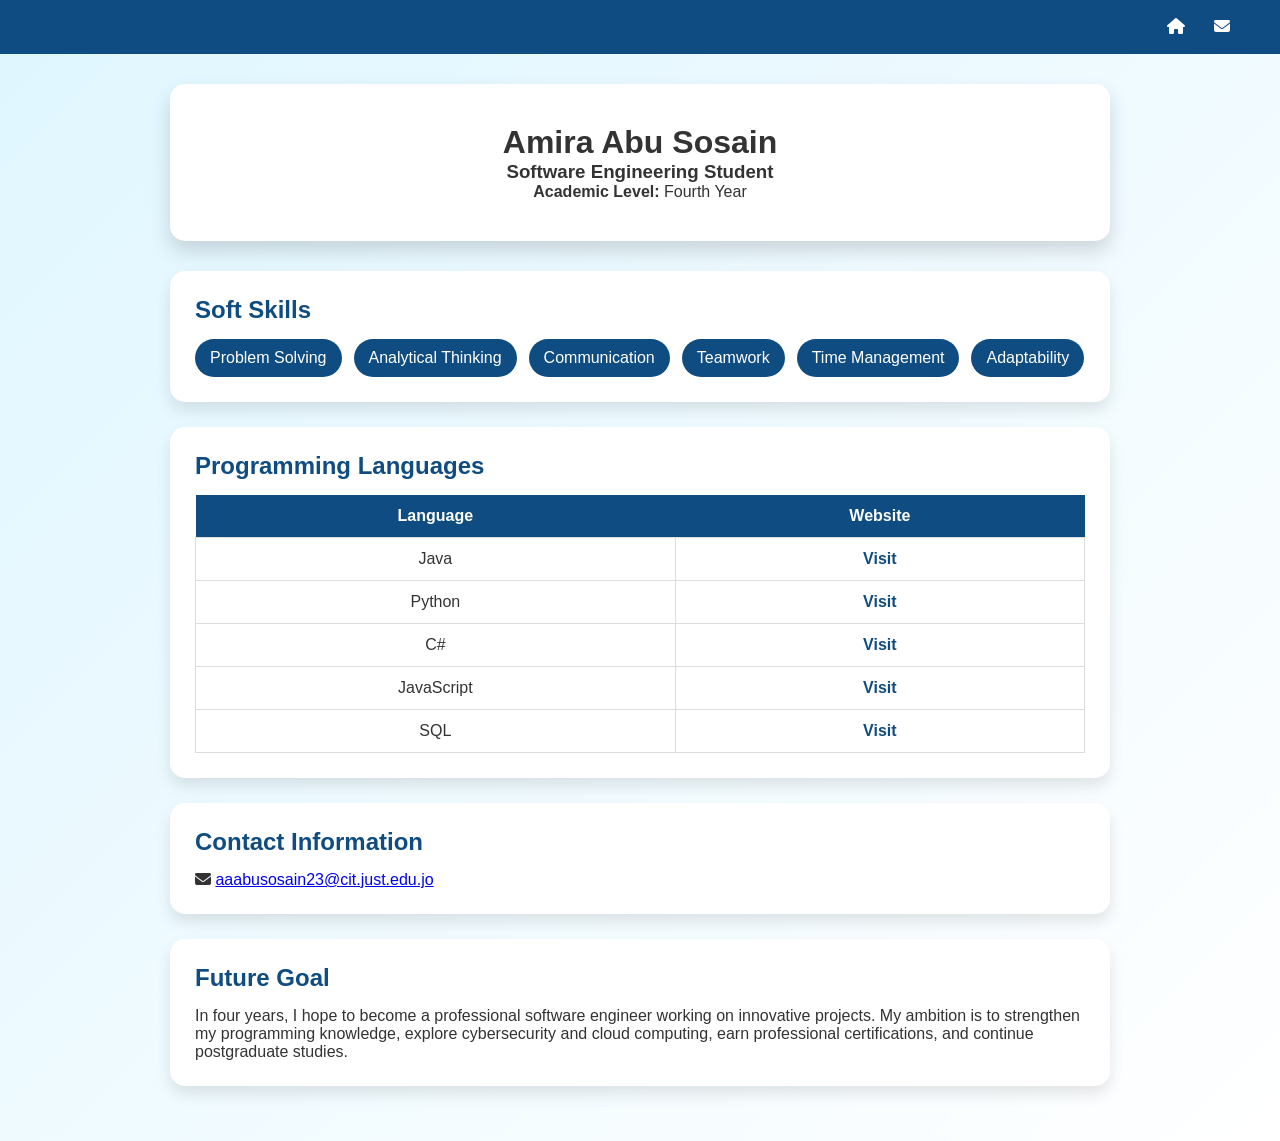
<file: index.html>
<!DOCTYPE html>
<html lang="en">
<head>
<meta charset="UTF-8">
<meta name="viewport" content="width=device-width, initial-scale=1.0">
<link rel="stylesheet" href="https://cdnjs.cloudflare.com/ajax/libs/font-awesome/6.5.0/css/all.min.css">
<title>Amira 172804</title>

<link rel="stylesheet" href="style.css">

<link rel="stylesheet"
href="https://cdnjs.cloudflare.com/ajax/libs/font-awesome/6.5.0/css/all.min.css">

</head>

<body>

<nav class="navbar">


<div class="logo">


</div>

<nav>
    <a href="index.html">
        <i class="fa-solid fa-house"></i>
    </a>

    <a href="contact.html">
        <i class="fa-solid fa-envelope"></i> 
    </a>
</nav>

</nav>


<div class="container">

<div class="profile-card">

<h1>Amira Abu Sosain</h1>

<h3>Software Engineering Student</h3>

<p><b>Academic Level:</b> Fourth Year</p>

</div>


<div class="card">

<h2>Soft Skills</h2>

<div class="skills">

<span>Problem Solving</span>
<span>Analytical Thinking</span>
<span>Communication</span>
<span>Teamwork</span>
<span>Time Management</span>
<span>Adaptability</span>

</div>

</div>


<div class="card">

<h2>Programming Languages</h2>

<table>

<tr>

<th>Language</th>
<th>Website</th>

</tr>

<tr>

<td>Java</td>
<td><a href="https://www.java.com" target="_blank">Visit</a></td>

</tr>

<tr>

<td>Python</td>
<td><a href="https://www.python.org" target="_blank">Visit</a></td>

</tr>

<tr>

<td>C#</td>
<td><a href="https://learn.microsoft.com/dotnet/csharp/" target="_blank">Visit</a></td>

</tr>

<tr>

<td>JavaScript</td>
<td><a href="https://developer.mozilla.org/" target="_blank">Visit</a></td>

</tr>

<tr>

<td>SQL</td>
<td><a href="https://www.mysql.com/" target="_blank">Visit</a></td>

</tr>

</table>

</div>


<div class="card">

<h2>Contact Information</h2>

<p>

<i class="fa-solid fa-envelope"></i>

<a href="mailto:aaabusosain23@cit.just.edu.jo">
aaabusosain23@cit.just.edu.jo
</a>

</p>

</div>


<div class="card">

<h2>Future Goal</h2>

<p>

In four years, I hope to become a professional software engineer working on
innovative projects. My ambition is to strengthen my programming knowledge,
explore cybersecurity and cloud computing, earn professional certifications,
and continue postgraduate studies.

</p>

</div>

</div>

</body>
</html>
</file>
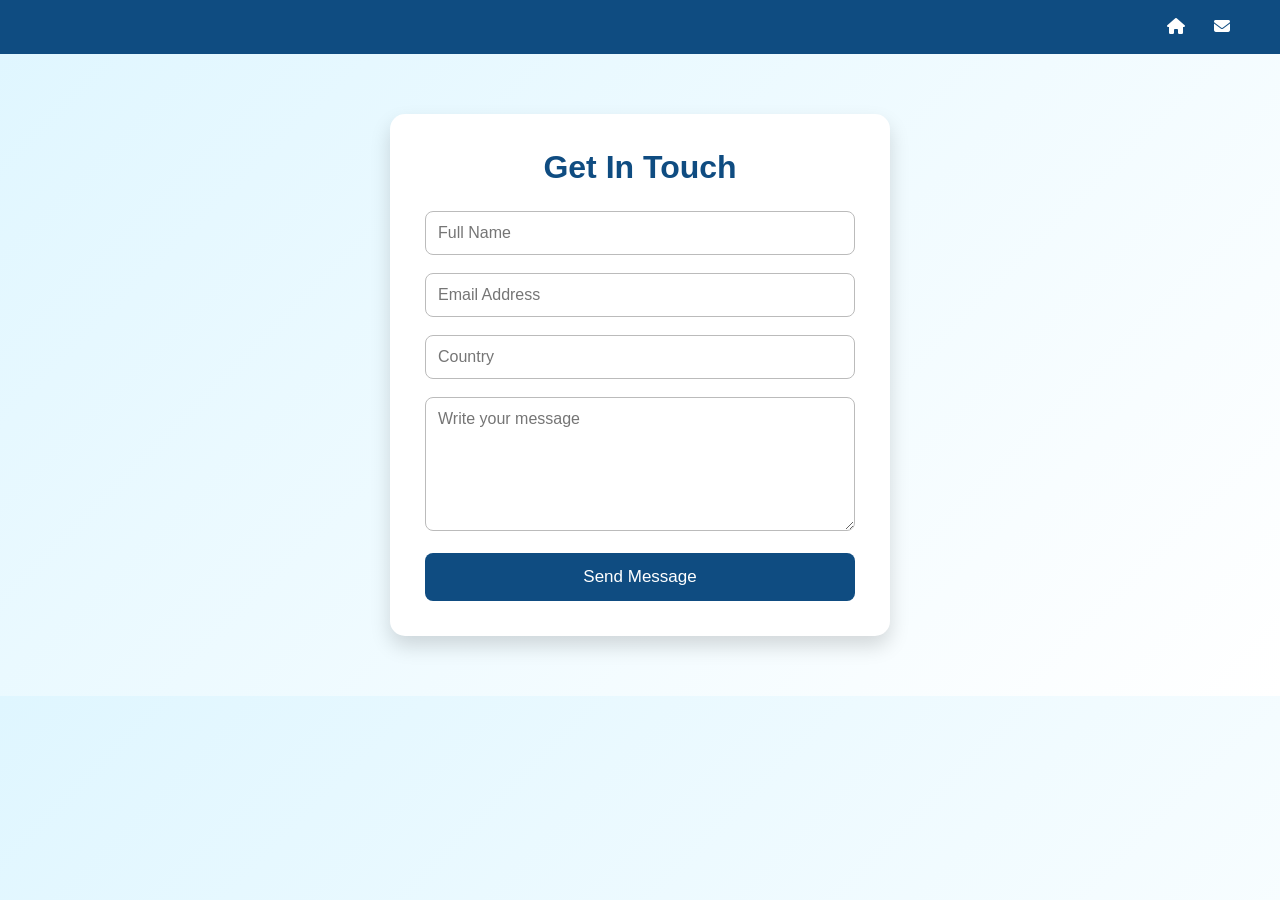
<file: contact.html>
<!DOCTYPE html>
<html lang="en">

<head>

<meta charset="UTF-8">
<meta name="viewport" content="width=device-width, initial-scale=1.0">
<link rel="stylesheet" href="https://cdnjs.cloudflare.com/ajax/libs/font-awesome/6.5.0/css/all.min.css">

<title>Contact</title>

<link rel="stylesheet" href="style.css">

<link rel="stylesheet"
href="https://cdnjs.cloudflare.com/ajax/libs/font-awesome/6.5.0/css/all.min.css">

</head>

<body>

<nav class="navbar">

<div class="logo">


</div>

<nav>
    <a href="index.html">
        <i class="fa-solid fa-house"></i> 
    </a>

    <a href="contact.html">
        <i class="fa-solid fa-envelope"></i> 
    </a>
</nav>

</nav>


<div class="form-box">

<h1>Get In Touch</h1>

<form id="contactForm">

<input type="text" id="fullname" placeholder="Full Name">

<input type="email" id="email" placeholder="Email Address">

<input type="text" id="country" placeholder="Country">

<textarea id="comments" rows="6" placeholder="Write your message"></textarea>

<button type="submit">
Send Message
</button>

</form>

</div>

<script src="script.js"></script>

</body>
</html>
</file>
<file: style.css>
*{
margin:0;
padding:0;
box-sizing:border-box;
font-family:Arial, Helvetica, sans-serif;
}

body{

background:linear-gradient(135deg,#dff6ff,#ffffff);
color:#333;

}

.navbar{

display:flex;
justify-content:space-between;
align-items:center;

padding:18px 50px;

background:#0f4c81;

}

.logo{

color:white;
font-size:24px;
font-weight:bold;

}

.navbar a{

color:white;
text-decoration:none;
margin-left:25px;
font-weight:bold;
transition:.3s;

}

.navbar a:hover{

color:#ffd166;

}

.container{

width:90%;
max-width:1000px;

margin:auto;
padding:30px;

}

.profile-card{

background:white;

padding:40px;

text-align:center;

border-radius:15px;

box-shadow:0 10px 20px rgba(0,0,0,.15);

margin-bottom:30px;

}

.card{

background:white;

padding:25px;

margin-bottom:25px;

border-radius:15px;

box-shadow:0 8px 15px rgba(0,0,0,.1);

}

.card h2{

margin-bottom:15px;
color:#0f4c81;

}

.skills{

display:flex;
flex-wrap:wrap;
gap:12px;

}

.skills span{

background:#0f4c81;
color:white;

padding:10px 15px;

border-radius:20px;

}

table{

width:100%;
border-collapse:collapse;

}

table th{

background:#0f4c81;
color:white;
padding:12px;

}

table td{

padding:12px;
border:1px solid #ddd;
text-align:center;

}

table a{

color:#0f4c81;
font-weight:bold;
text-decoration:none;

}

.form-box{

width:500px;
max-width:90%;

margin:60px auto;

background:white;

padding:35px;

border-radius:15px;

box-shadow:0 10px 20px rgba(0,0,0,.15);

}

.form-box h1{

text-align:center;
margin-bottom:25px;
color:#0f4c81;

}

input,
textarea{

width:100%;
padding:12px;

margin-bottom:18px;

border:1px solid #bbb;

border-radius:8px;

font-size:16px;

}

button{

width:100%;

padding:14px;

background:#0f4c81;

color:white;

border:none;

border-radius:8px;

font-size:17px;

cursor:pointer;

transition:.3s;

}

button:hover{

background:#1669ad;

}
</file>
